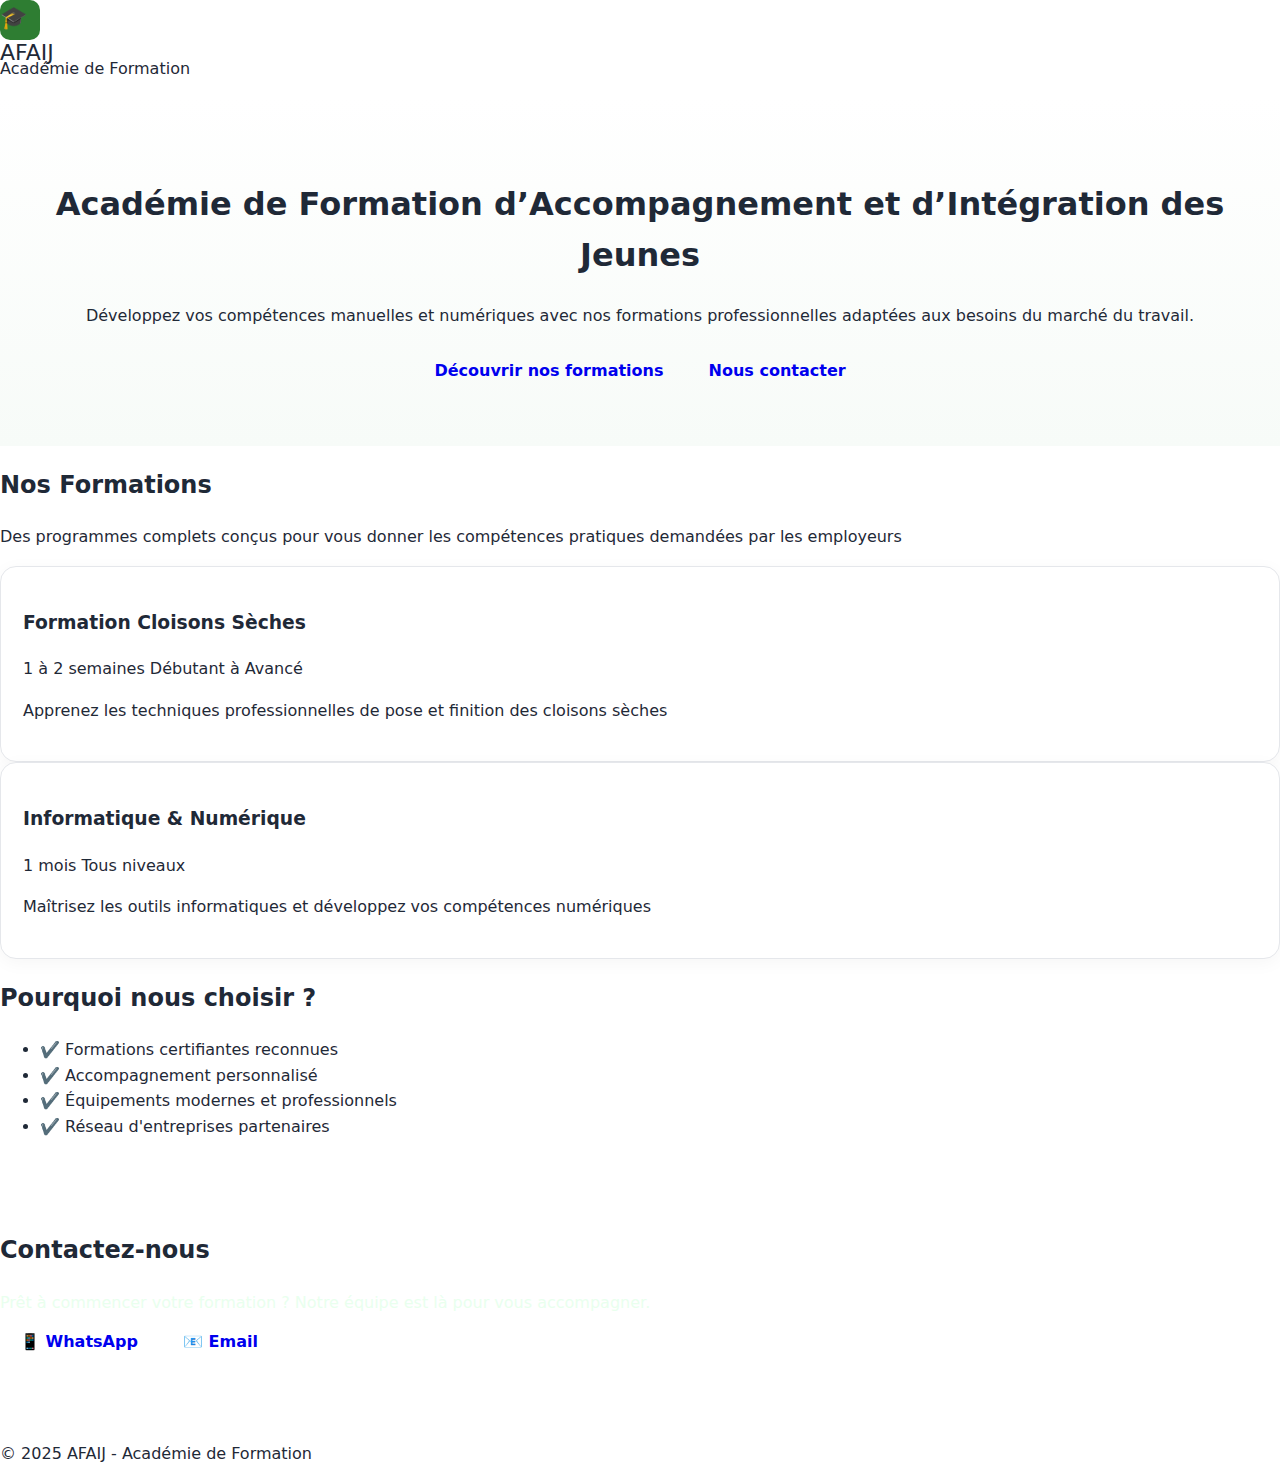
<file: Index.html>
<!DOCTYPE html>
<html lang="fr">
<head>
  <meta charset="UTF-8">
  <meta name="viewport" content="width=device-width, initial-scale=1.0">
  <title>AFAIJ - Académie de Formation</title>
  <link rel="stylesheet" href="style.css">
</head>
<body>

  <!-- Header -->
  <header>
    <div class="logo">🎓 AFAIJ</div>
    <p class="subtitle">Académie de Formation</p>
  </header>

  <!-- Hero Section -->
  <section class="hero">
    <h1>Académie de Formation d’Accompagnement et d’Intégration des Jeunes</h1>
    <p>Développez vos compétences manuelles et numériques avec nos formations professionnelles adaptées aux besoins du marché du travail.</p>
    <div class="buttons">
      <a href="#formations" class="btn primary">Découvrir nos formations</a>
      <a href="#contact" class="btn secondary">Nous contacter</a>
    </div>
  </section>

  <!-- Formations -->
  <section id="formations" class="formations">
    <h2>Nos Formations</h2>
    <p class="intro">Des programmes complets conçus pour vous donner les compétences pratiques demandées par les employeurs</p>

    <div class="card">
      <h3>Formation Cloisons Sèches</h3>
      <p><span class="tag">1 à 2 semaines</span> <span class="tag">Débutant à Avancé</span></p>
      <p>Apprenez les techniques professionnelles de pose et finition des cloisons sèches</p>
    </div>

    <div class="card">
      <h3>Informatique & Numérique</h3>
      <p><span class="tag">1 mois</span> <span class="tag">Tous niveaux</span></p>
      <p>Maîtrisez les outils informatiques et développez vos compétences numériques</p>
    </div>
  </section>

  <!-- Pourquoi nous choisir -->
  <section class="choisir">
    <h2>Pourquoi nous choisir ?</h2>
    <ul>
      <li>✔️ Formations certifiantes reconnues</li>
      <li>✔️ Accompagnement personnalisé</li>
      <li>✔️ Équipements modernes et professionnels</li>
      <li>✔️ Réseau d'entreprises partenaires</li>
    </ul>
  </section>

  <!-- Contact -->
  <section id="contact" class="contact">
    <h2>Contactez-nous</h2>
    <p>Prêt à commencer votre formation ? Notre équipe est là pour vous accompagner.</p>
    <div class="buttons">
      <a href="https://wa.me/50939229300" class="btn primary">📱 WhatsApp</a>
      <a href="mailto:academieafaij@gmail.com" class="btn secondary">📧 Email</a>
    </div>
  </section>

  <!-- Footer -->
  <footer>
    <p>© 2025 AFAIJ - Académie de Formation</p>
  </footer>

</body>
</html>
</file>
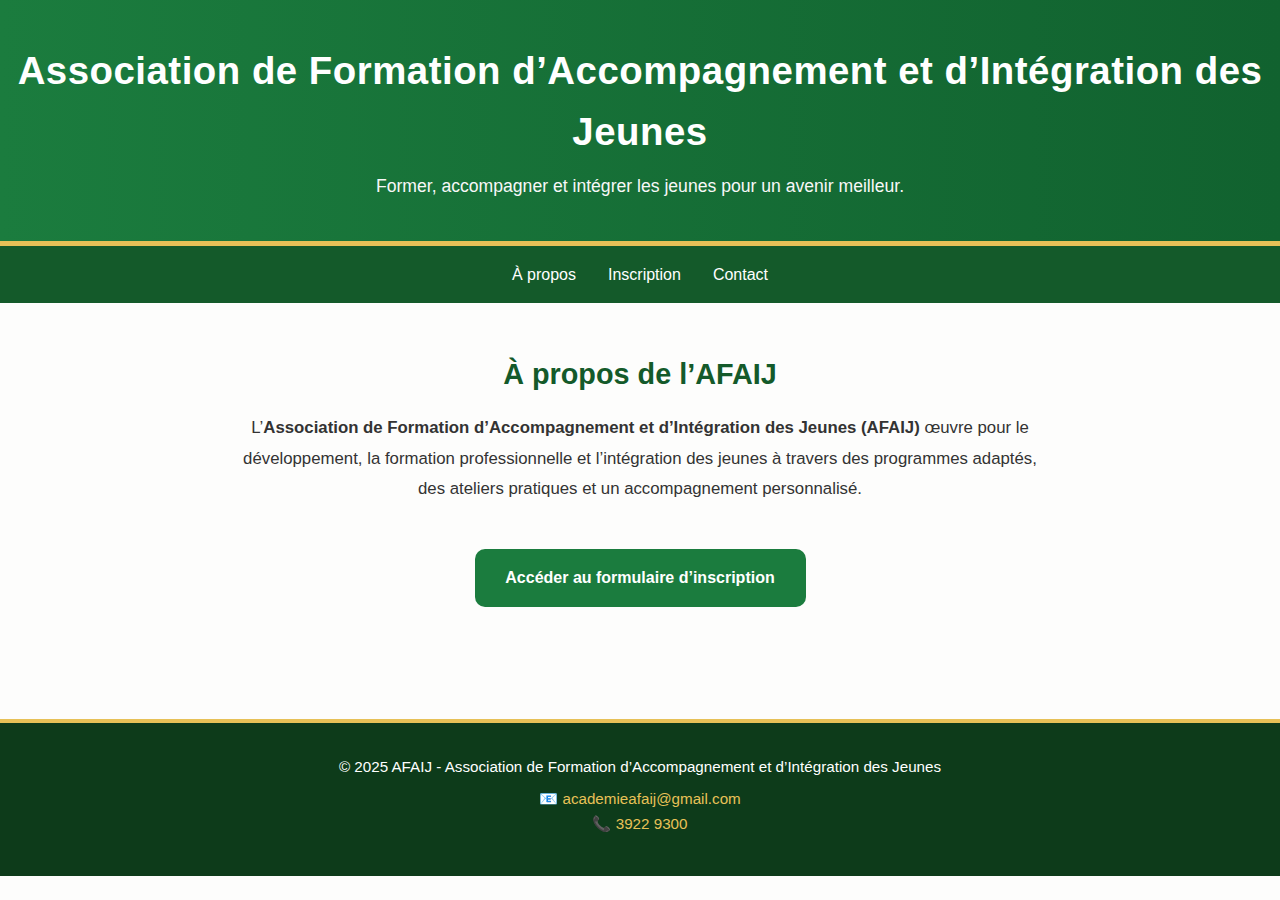
<file: index.html>
<!DOCTYPE html>
<html lang="fr">
<head>
  <meta charset="UTF-8" />
  <meta name="viewport" content="width=device-width, initial-scale=1.0" />
  <meta name="description" content="Association de Formation d’Accompagnement et d’Intégration des Jeunes - AFAIJ. Une initiative dédiée à la formation, l’accompagnement et l’intégration des jeunes pour un avenir meilleur." />
  <title>AFAIJ - Association de Formation d’Accompagnement et d’Intégration des Jeunes</title>
  <link rel="icon" href="logo.png" type="image/png" />
  <style>
    * {
      margin: 0;
      padding: 0;
      box-sizing: border-box;
      font-family: 'Poppins', sans-serif;
    }

    body {
      background-color: #fdfdfc;
      color: #222;
      line-height: 1.6;
    }

    /* --- HEADER --- */
    header {
      background: linear-gradient(90deg, #1b7c3e, #11622f);
      color: #fff;
      text-align: center;
      padding: 2.5rem 1rem;
      border-bottom: 5px solid #e7c157;
    }

    header h1 {
      font-size: 2.4rem;
      font-weight: 700;
      letter-spacing: 0.5px;
    }

    header p {
      font-size: 1.1rem;
      margin-top: 0.6rem;
      color: #f8f8f8;
    }

    /* --- NAVIGATION --- */
    nav {
      display: flex;
      justify-content: center;
      gap: 2rem;
      background: #145a2a;
      padding: 1rem;
    }

    nav a {
      color: #fff;
      text-decoration: none;
      font-weight: 500;
      transition: color 0.3s, transform 0.3s;
    }

    nav a:hover {
      color: #e7c157;
      transform: translateY(-2px);
    }

    /* --- SECTIONS --- */
    section {
      padding: 3rem 1.5rem;
      max-width: 1100px;
      margin: auto;
    }

    .about {
      text-align: center;
    }

    .about h2 {
      color: #145a2a;
      margin-bottom: 1rem;
      font-size: 1.8rem;
    }

    .about p {
      font-size: 1.05rem;
      max-width: 800px;
      margin: auto;
      line-height: 1.8;
      color: #333;
    }

    /* --- BOUTON FORMULAIRE --- */
    .cta-row {
      display: flex;
      justify-content: center;
      align-items: center;
      margin-top: 2.8rem;
    }

    .cta-row a {
      display: inline-block;
      background-color: #1b7c3e;
      color: white;
      padding: 0.9rem 1.8rem;
      border-radius: 10px;
      text-decoration: none;
      font-weight: 600;
      font-size: 1rem;
      transition: all 0.3s ease;
      border: 2px solid transparent;
    }

    .cta-row a:hover {
      background-color: #e7c157;
      color: #000;
      border-color: #1b7c3e;
    }

    /* --- FOOTER --- */
    footer {
      background: #0d3b1a;
      color: #fff;
      text-align: center;
      padding: 2rem 1rem;
      margin-top: 4rem;
      border-top: 4px solid #e7c157;
    }

    footer p {
      font-size: 0.95rem;
      margin-bottom: 0.5rem;
    }

    footer a {
      color: #e7c157;
      text-decoration: none;
      font-weight: 500;
    }

    footer a:hover {
      text-decoration: underline;
    }

    @media (max-width: 768px) {
      header h1 {
        font-size: 1.9rem;
      }

      .cta-row a {
        width: 80%;
        text-align: center;
      }
    }
  </style>
</head>
<body>

  <header>
    <h1>Association de Formation d’Accompagnement et d’Intégration des Jeunes</h1>
    <p>Former, accompagner et intégrer les jeunes pour un avenir meilleur.</p>
  </header>

  <nav>
    <a href="#about">À propos</a>
    <a href="#inscription">Inscription</a>
    <a href="#contact">Contact</a>
  </nav>

  <section id="about" class="about">
    <h2>À propos de l’AFAIJ</h2>
    <p>
      L’<strong>Association de Formation d’Accompagnement et d’Intégration des Jeunes (AFAIJ)</strong> 
      œuvre pour le développement, la formation professionnelle et l’intégration des jeunes 
      à travers des programmes adaptés, des ateliers pratiques et un accompagnement personnalisé.
    </p>

    <div class="cta-row" id="inscription">
      <a href="https://docs.google.com/forms/d/e/1FAIpQLSdKN4JCzWODKu-3b2tzFE00zXHjfVywTfKsSeyO5CSdQOxY1w/viewform?usp=preview" target="_blank">
        Accéder au formulaire d’inscription
      </a>
    </div>
  </section>

  <footer id="contact">
    <p>&copy; 2025 AFAIJ - Association de Formation d’Accompagnement et d’Intégration des Jeunes</p>
    <p>
      📧 <a href="mailto:academieafaij@gmail.com">academieafaij@gmail.com</a><br>
      📞 <a href="tel:+50939229300">3922 9300</a>
    </p>
  </footer>

</body>
</html>
</file>
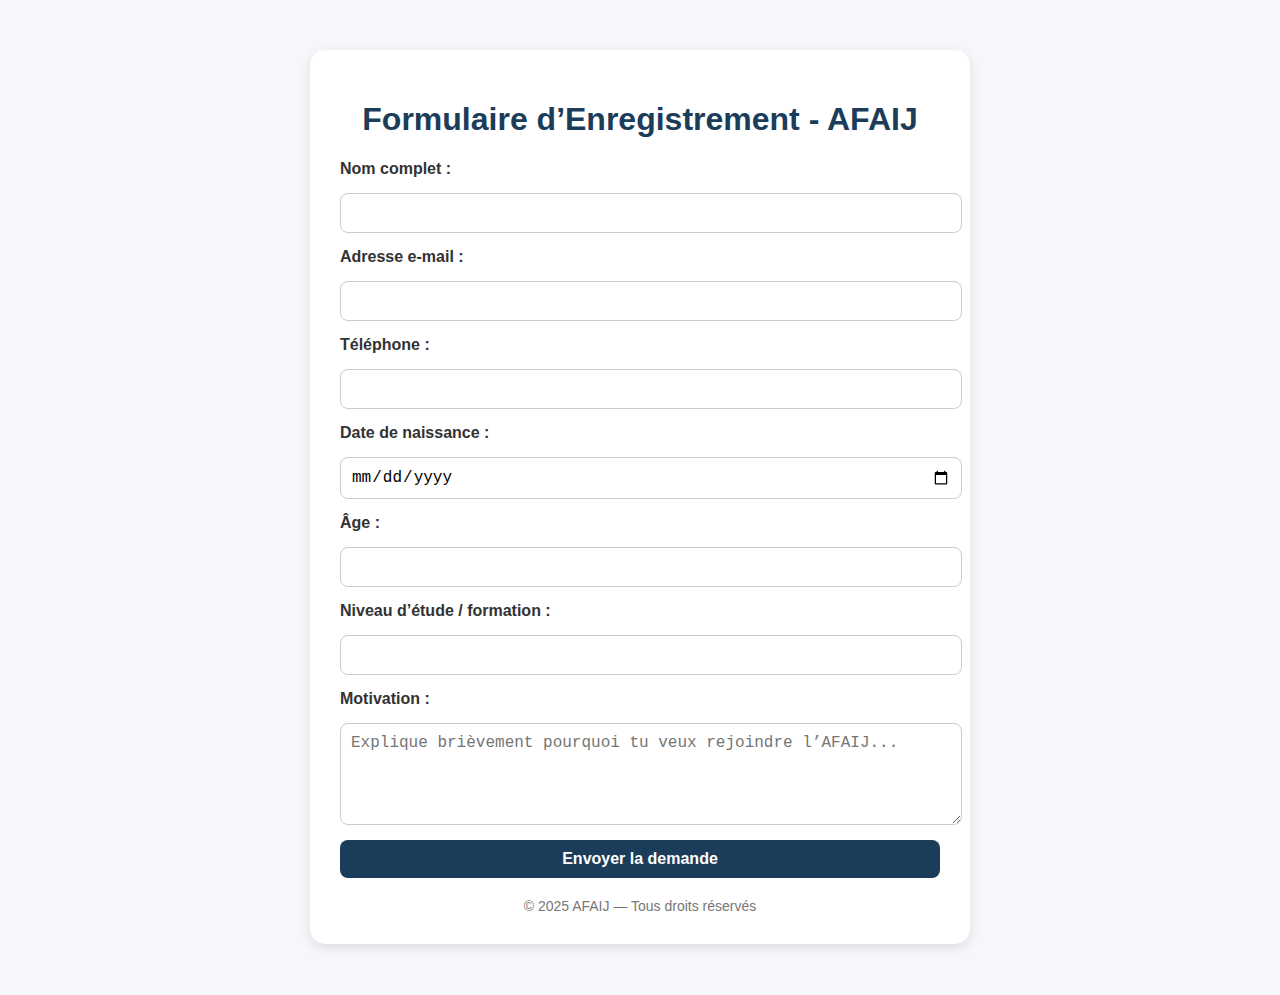
<file: enregistrement.html>
<!DOCTYPE html>
<html lang="fr">
<head>
  <meta charset="UTF-8">
  <meta name="viewport" content="width=device-width, initial-scale=1.0">
  <title>Enregistrement des postulants - AFAIJ</title>
  <style>
    body {
      font-family: 'Poppins', sans-serif;
      background: #f5f7fa;
      margin: 0;
      padding: 0;
    }

    .container {
      max-width: 600px;
      margin: 50px auto;
      background: white;
      padding: 30px;
      border-radius: 15px;
      box-shadow: 0 4px 12px rgba(0, 0, 0, 0.1);
    }

    h1 {
      text-align: center;
      color: #1c3d5a;
    }

    form {
      display: flex;
      flex-direction: column;
      gap: 15px;
    }

    label {
      font-weight: 600;
      color: #333;
    }

    input, textarea, button {
      padding: 10px;
      border-radius: 8px;
      border: 1px solid #ccc;
      font-size: 16px;
      width: 100%;
    }

    textarea {
      resize: vertical;
      min-height: 80px;
    }

    button {
      background-color: #1c3d5a;
      color: white;
      font-weight: bold;
      border: none;
      cursor: pointer;
      transition: 0.3s;
    }

    button:hover {
      background-color: #2e5b8a;
    }

    .footer {
      text-align: center;
      font-size: 14px;
      color: #777;
      margin-top: 20px;
    }
  </style>
</head>
<body>
  <div class="container">
    <h1>Formulaire d’Enregistrement - AFAIJ</h1>
    <form action="mailto:academieafaij@gmail.com" method="POST" enctype="text/plain">
      <label>Nom complet :</label>
      <input type="text" name="Nom complet" required>

      <label>Adresse e-mail :</label>
      <input type="email" name="Email" required>

      <label>Téléphone :</label>
      <input type="tel" name="Téléphone" required>

      <label>Date de naissance :</label>
      <input type="date" name="Date de naissance" required>

      <label>Âge :</label>
      <input type="number" name="Âge" min="15" max="100" required>

      <label>Niveau d’étude / formation :</label>
      <input type="text" name="Niveau d’étude" required>

      <label>Motivation :</label>
      <textarea name="Motivation" placeholder="Explique brièvement pourquoi tu veux rejoindre l’AFAIJ..." required></textarea>

      <button type="submit">Envoyer la demande</button>
    </form>

    <div class="footer">
      © 2025 AFAIJ — Tous droits réservés
    </div>
  </div>
</body>
</html>
</file>
<file: style.css>
/* =========================
   Thème AFAIJ — Blanc & Vert
   ========================= */
:root{
  --green-700:#1b5e20;
  --green-600:#2e7d32;
  --green-500:#43a047;
  --green-100:#e8f5e9;
  --text:#1f2937;
  --muted:#6b7280;
  --border:#e5e7eb;
  --bg:#ffffff;
  --bg-muted:#f9fafb;
}

*{ box-sizing:border-box; }
html,body{ margin:0; padding:0; }
body{
  font-family: "Montserrat", system-ui, -apple-system, Segoe UI, Roboto, Arial, sans-serif;
  color:var(--text);
  background:var(--bg);
  line-height:1.6;
  -webkit-font-smoothing:antialiased;
  -moz-osx-font-smoothing:grayscale;
}

.container{
  width:min(1100px, 92%);
  margin-inline:auto;
}

/* ===== Header ===== */
.site-header{
  background:var(--green-700);
  color:#fff;
}
.header-row{
  display:flex;
  align-items:center;
  justify-content:space-between;
  padding:14px 0;
}
.brand{ display:flex; align-items:center; gap:12px; }
.logo{
  width:40px; height:40px; display:grid; place-items:center;
  background:var(--green-600); border-radius:10px; font-size:22px;
}
.brand-title{ font-weight:700; font-size:20px; letter-spacing:0.3px; display:block; }
.brand-subtitle{ font-size:12px; opacity:.9; display:block; margin-top:-2px; }

.nav{ display:flex; align-items:center; gap:16px; }
.nav a{
  color:#e6ffe9; text-decoration:none; font-weight:600; font-size:14px;
}
.nav a:hover{ text-decoration:underline; }

/* ===== Buttons ===== */
.btn{
  display:inline-block;
  padding:12px 18px;
  border-radius:10px;
  font-weight:700;
  text-decoration:none;
  transition:transform .06s ease, box-shadow .2s ease, background .2s ease, color .2s ease;
  border:2px solid transparent;
}
.btn:active{ transform:translateY(1px); }

.btn-primary{
  background:var(--green-600);
  color:#fff;
  box-shadow:0 8px 20px rgba(46,125,50,.25);
}
.btn-primary:hover{ background:var(--green-700); }

.btn-outline{
  border-color:var(--green-600);
  color:var(--green-700);
  background:#fff;
}
.btn-outline:hover{
  background:var(--green-100);
}

.btn-ghost{
  background:transparent;
  color:var(--green-700);
  border:2px solid transparent;
}
.btn-ghost:hover{ background:var(--green-100); }

/* ===== Hero ===== */
.hero{
  background:linear-gradient(180deg, #ffffff 0%, #f7fbf8 100%);
  padding:60px 0 48px;
  text-align:center;
}
.hero-title{
  font-size:clamp(28px, 4.2vw, 44px);
  line-height:1.15;
  margin:0 0 14px;
  font-weight:800;
  letter-spacing:.2px;
  color:#0d2b13;
}
.br-lg{ display:none; }
.hero-subtitle{
  color:var(--muted);
  font-size:clamp(16px, 2.2vw, 18px);
  max-width:780px;
  margin:0 auto;
}
.cta-row{ margin-top:22px; display:flex; gap:12px; justify-content:center; flex-wrap:wrap; }

/* ===== Sections ===== */
.section{ padding:56px 0; }
.section-muted{ background:var(--bg-muted); }
.section-title{
  text-align:center;
  color:var(--green-700);
  font-size:clamp(22px, 3.4vw, 28px);
  margin:0 0 10px;
  font-weight:800;
}
.section-intro{
  text-align:center; color:var(--muted); max-width:760px; margin:0 auto 26px;
}

/* ===== Cards (Formations) ===== */
.cards{
  display:grid;
  grid-template-columns:repeat(2, minmax(0, 1fr));
  gap:18px;
}
.card{
  background:#fff;
  border:1px solid var(--border);
  border-radius:16px;
  padding:22px;
  box-shadow:0 4px 18px rgba(0,0,0,.04);
}
.card-title{
  margin:0 0 8px;
  font-size:20px;
  color:#113b1b;
  font-weight:800;
}
.card-text{ margin:8px 0 0; color:#374151; }
.chips{ margin:0 0 8px; }
.chip{
  display:inline-block;
  background:var(--green-100);
  color:var(--green-700);
  padding:6px 10px;
  border-radius:999px;
  font-size:12px;
  font-weight:700;
  margin-right:6px;
}

/* ===== Pourquoi nous choisir ===== */
.features{
  list-style:none; margin:10px 0 0; padding:0;
  display:grid; gap:10px;
  grid-template-columns:repeat(2, minmax(0, 1fr));
}
.feature{
  display:flex; align-items:flex-start; gap:10px;
  background:#fff; border:1px solid var(--border); padding:14px 16px; border-radius:12px;
}
.check{
  width:28px; height:28px; border-radius:8px; display:inline-grid; place-items:center;
  background:var(--green-600); color:#fff; font-weight:800;
  line-height:1;
}

/* ===== Contact ===== */
.contact{ padding:56px 0; }
.contact-inner{
  display:flex; align-items:center; justify-content:space-between; gap:18px; flex-wrap:wrap;
  background:linear-gradient(90deg, var(--green-700) 0%, var(--green-600) 100%);
  color:#fff; border-radius:18px; padding:22px;
}
.contact .section-title{ color:#fff; text-align:left; margin:0 0 6px; }
.contact p{ margin:0; color:#e9ffee; }
.contact-actions{ display:flex; gap:10px; flex-wrap:wrap; }
.contact .btn-primary{ background:#fff; color:var(--green-700); }
.contact .btn-primary:hover{ background:#f2fff3; }
.contact .btn-outline{ border-color:#fff; color:#fff; background:transparent; }
.contact .btn-outline:hover{ background:rgba(255,255,255,.1); }

/* ===== Footer ===== */
.site-footer{
  background:var(--green-700); color:#eaffea; padding:18px 0; text-align:center;
  margin-top:36px;
}
.site-footer p{ margin:0; }

/* ===== Responsive ===== */
@media (max-width: 860px){
  .cards{ grid-template-columns:1fr; }
  .features{ grid-template-columns:1fr; }
  .br-lg{ display:none; }
}
@media (min-width: 861px){
  .br-lg{ display:inline; }
}
</file>
